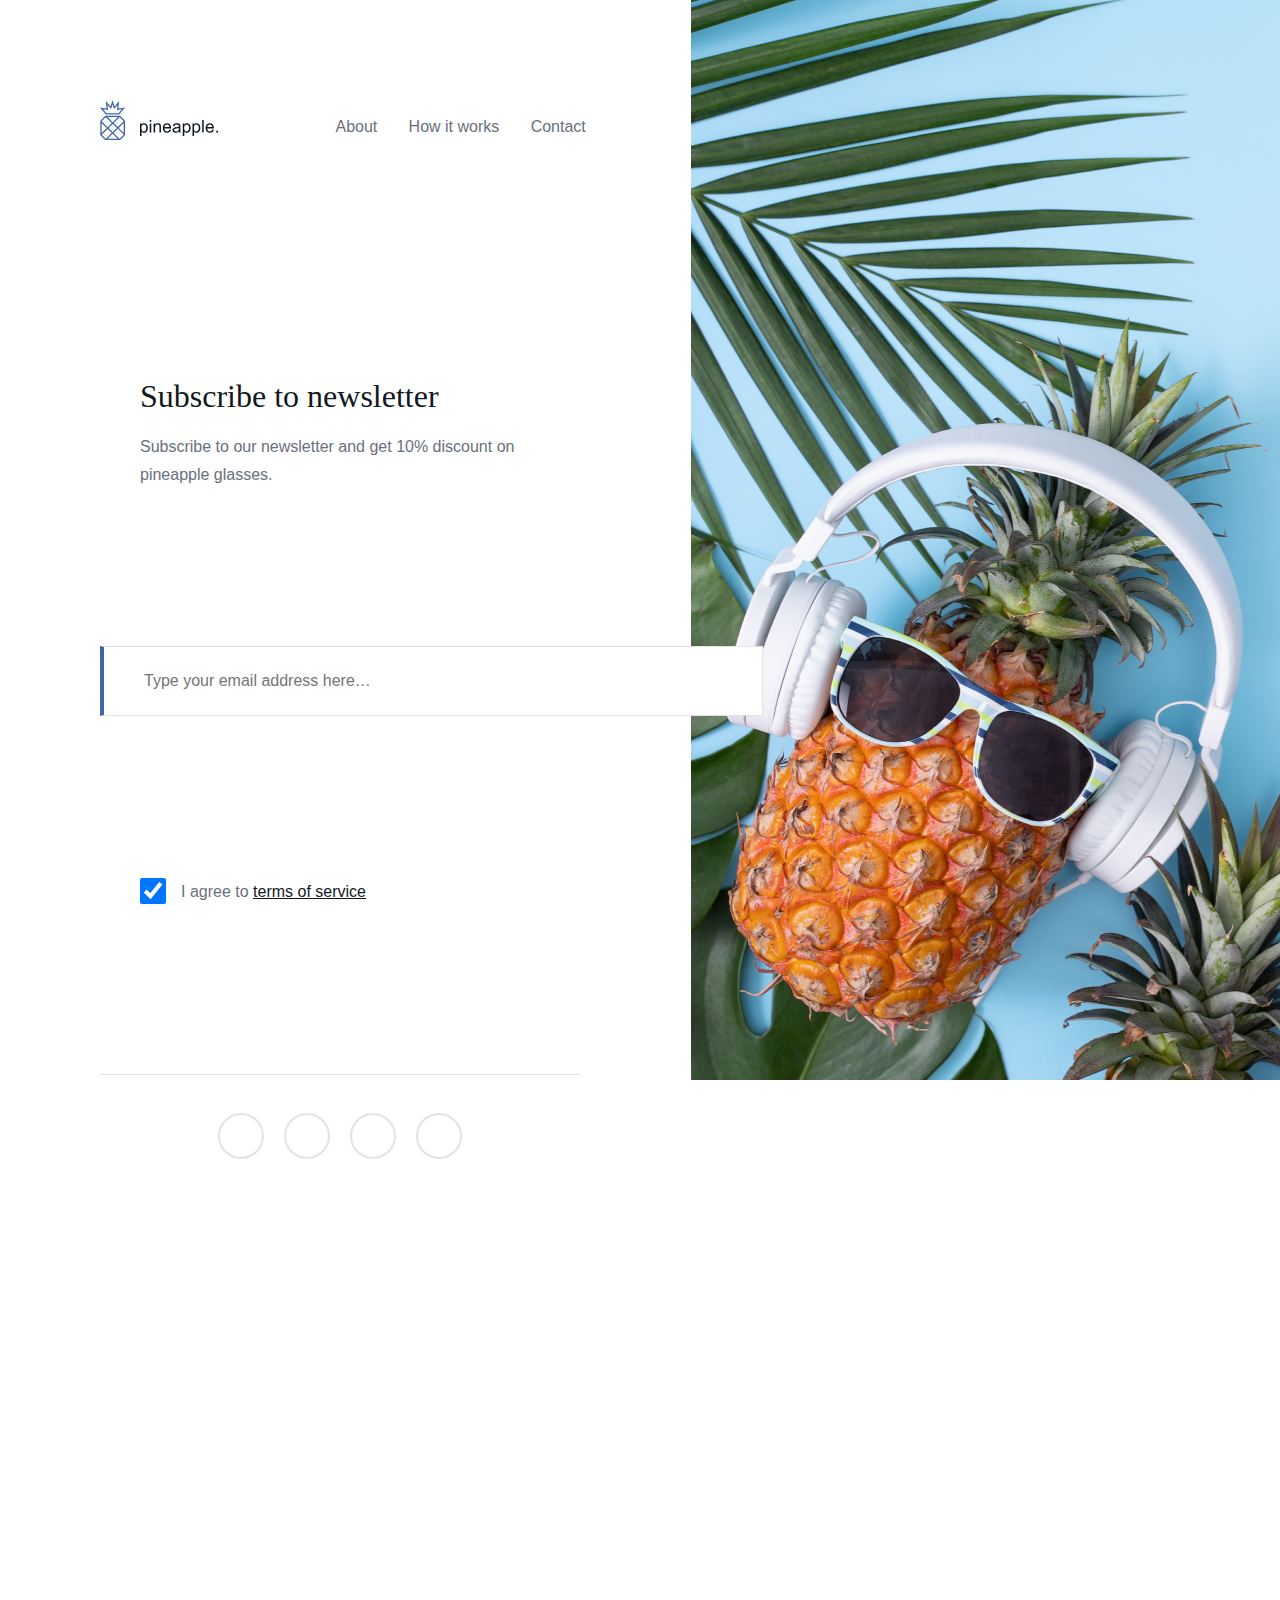
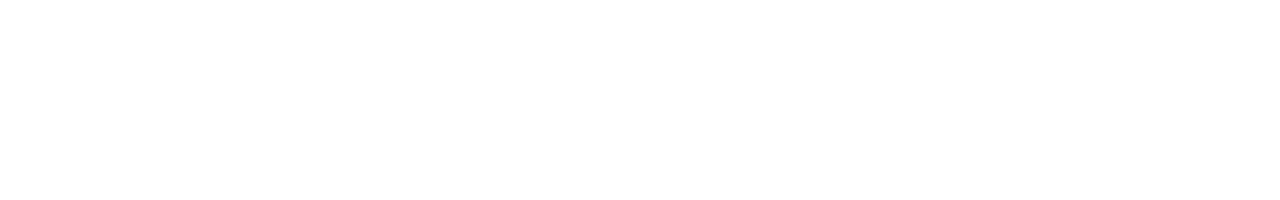
<file: Magebit Test/1_HTML_CSS/index.html>
<!DOCTYPE html>
<html lang="en">
  <head>
    <meta charset="UTF-8" />
    <meta http-equiv="X-UA-Compatible" content="IE=edge" />
    <meta name="viewport" content="width=device-width, initial-scale=1.0" />
    <link rel="stylesheet" href="style.css" />
    <link
      rel="stylesheet"
      href="https://use.fontawesome.com/releases/v5.15.3/css/all.css"
      integrity="sha384-SZXxX4whJ79/gErwcOYf+zWLeJdY/qpuqC4cAa9rOGUstPomtqpuNWT9wdPEn2fk"
      crossorigin="anonymous"
    />
    <title>Task 1 HTML/CSS</title>
  </head>
  <body>
    <div class="main-container">
      <div class="inner-left-container">
        <div class="top-wrapper">
          <header>
          <div class="logo-wrapper">
            
              <img id="logo-svg" src="logo_pineapple.svg">
              <img id="logo-txt-svg" src="pineapple..svg">
            
          </div>
        </header>

        <nav class="nav">
        <ul>
          <li class="about"><a href="#">About</a></li>
          <li class="how"><a href="#">How it works</a></li>
          <li class="contact"><a href="#">Contact</a></li>
        </ul>
        </nav>
        </div>
      
      <div class="form-container">
        <div class="text-wrapper">
          <h1 class="heading">Subscribe to newsletter</h1>
          <h2 class="subheading">
            Subscribe to our newsletter and get 10% discount on pineapple glasses.
          </h2>
        </div>
     
        <div class="input-wrapper">
        <form class="form">
          <input
            class="txt-input" id="email"
            type="text"
            placeholder="Type your email address here…"
          />
          <button class="submit-btn">
            <i class="fas fa-arrow-right"></i>
          </button>
          <div>
          </div>
        </form>
        </div>

        <div class="check-wrapper">
          <input class="check-input" type="checkbox" name="cb" checked />
          <label class="check-label" for="cb">
            I agree to
            <a class="terms" href="#terms">terms of service</a></label
          >
          
          </div>
        <div class="social-icons">
          <button class="btn-social facebook">
            <i class="fab fa-facebook-f"></i>
          </button>

          <button class="btn-social instagram">
            <i class="fab fa-instagram"></i>
          </button>

          <button class="btn-social twitter">
            <i class="fab fa-twitter"></i>
          </button>

          <button class="btn-social youtube">
            <i class="fab fa-youtube"></i>
          </button>
        </div>
        </div>
      </div>
      <div class="inner-right-container"></div>
    </div>
      
    </div>
  </body>
</html>
</file>
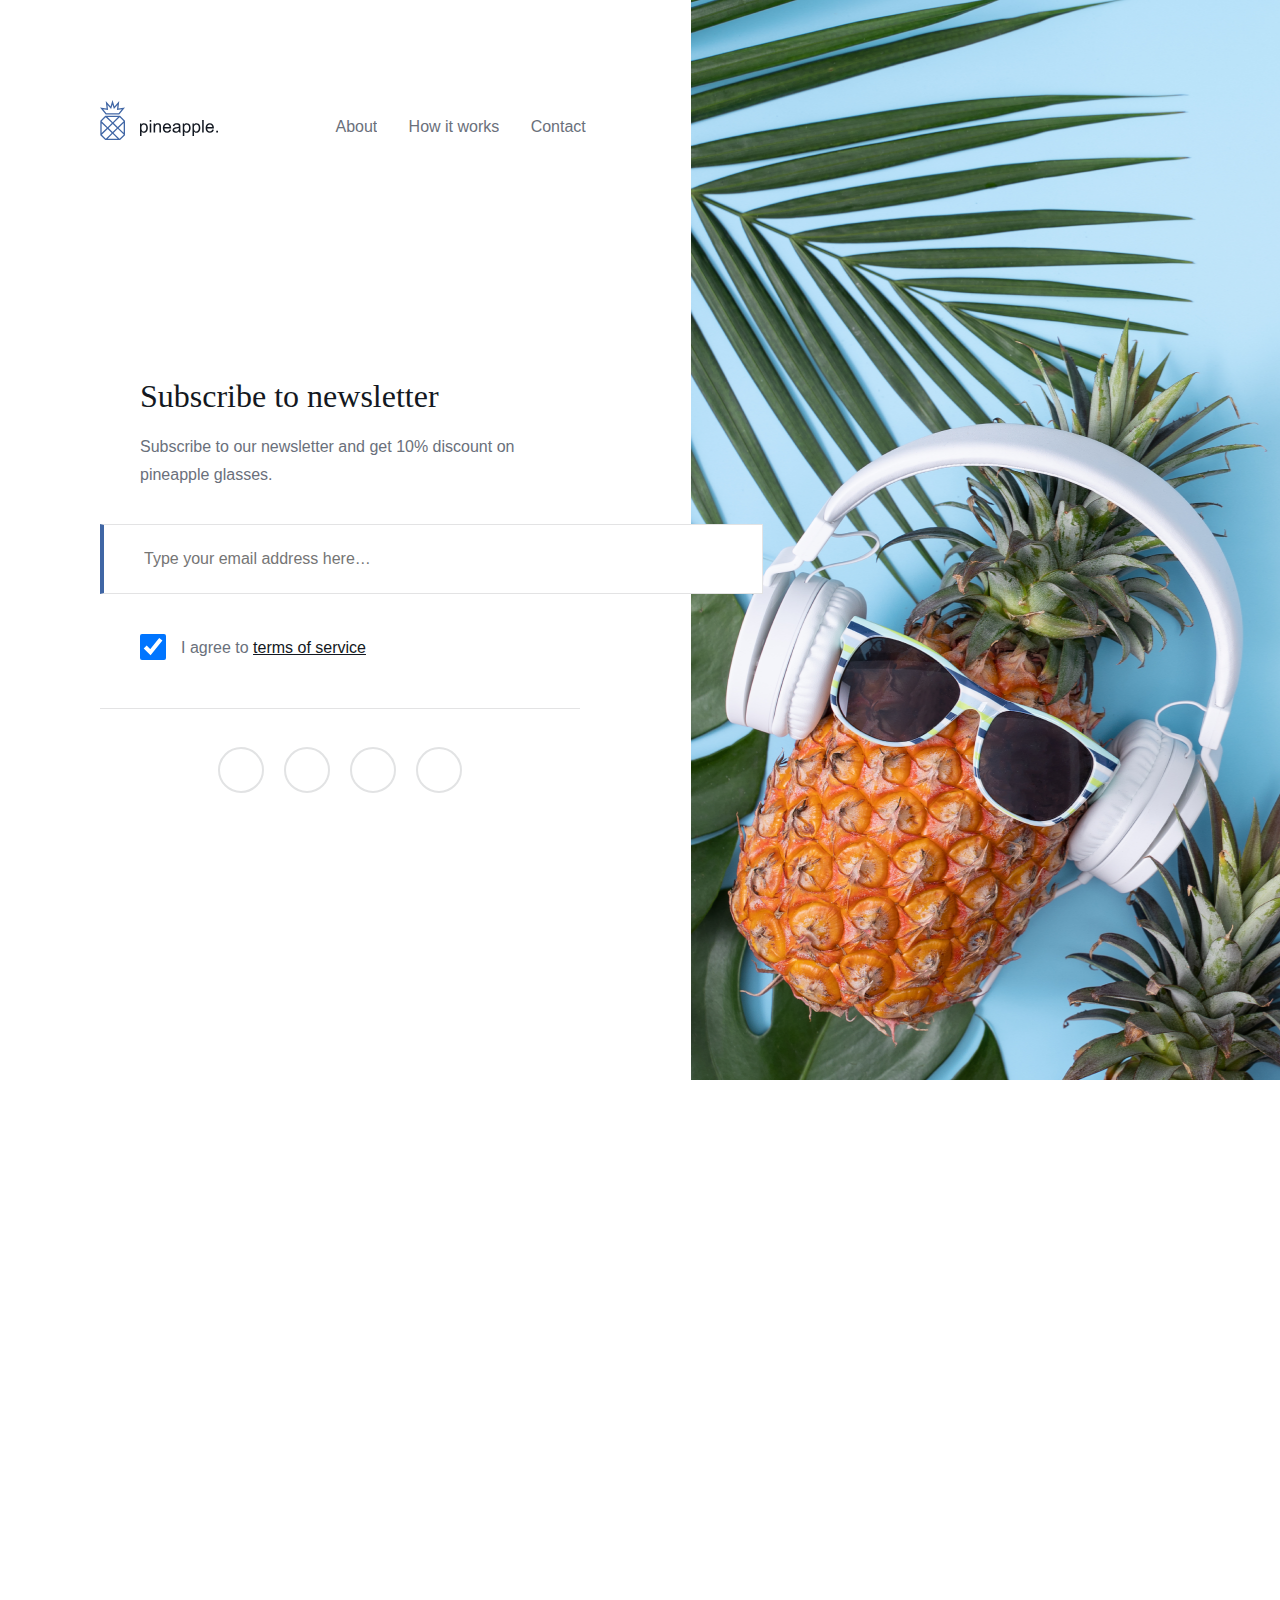
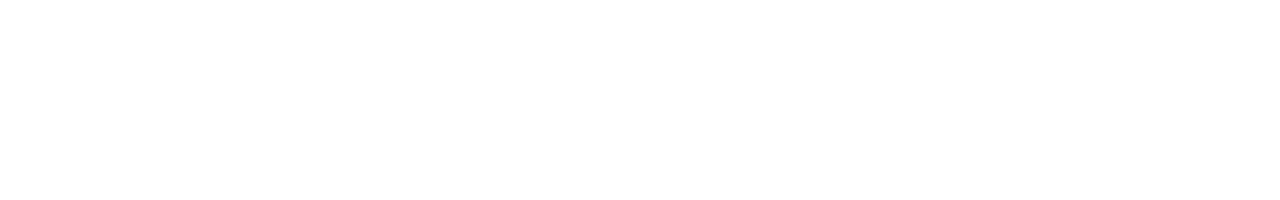
<file: Magebit Test/2_JavaScript/index.html>
<!DOCTYPE html>
<html lang="en">
  <head>
    <meta charset="UTF-8" />
    <meta http-equiv="X-UA-Compatible" content="IE=edge" />
    <meta name="viewport" content="width=device-width, initial-scale=1.0" />
    <link rel="stylesheet" href="style.css" />
    <link
      rel="stylesheet"
      href="https://use.fontawesome.com/releases/v5.15.3/css/all.css"
      integrity="sha384-SZXxX4whJ79/gErwcOYf+zWLeJdY/qpuqC4cAa9rOGUstPomtqpuNWT9wdPEn2fk"
      crossorigin="anonymous"
    />
    <title>Task 2 JavaScript</title>
  </head>
  <body>
    <div class="main-container">
      <div class="inner-left-container">
        <div class="top-wrapper">
          <header>
          <div class="logo-wrapper">
            <img id="logo-svg" src="logo_pineapple.svg">
            <img id="logo-txt-svg" src="pineapple..svg">
          </div>
        </header>

        <nav class="nav">
        <ul>
          <li class="about"><a href="#">About</a></li>
          <li class="how"><a href="#">How it works</a></li>
          <li class="contact"><a href="#">Contact</a></li>
        </ul>
        </nav>
        </div>

              <div class="hidden success-container">
            <div class="success-cup"><img src="Union.svg"/></div>
            <div class="success-text-wrapper">
              <h1 class="success-heading">Thanks for subscribing!</h1>
              <h2 class="success-subheading">You have successfully subscribed to our email listing. Check your email for the discount code.</h2>
            </div>
            <div class="success social-icons">
              <button class="btn-social facebook">
                <i class="fab fa-facebook-f"></i>
              </button>
    
              <button class="btn-social instagram">
                <i class="fab fa-instagram"></i>
              </button>
    
              <button class="btn-social twitter">
                <i class="fab fa-twitter"></i>
              </button>
    
              <button class="btn-social youtube">
                <i class="fab fa-youtube"></i>
              </button>
            </div>
          </div>
      
      <div class="form-container">
        <div class="text-wrapper">
          <h1 class="heading">Subscribe to newsletter</h1>
          <h2 class="subheading">
            Subscribe to our newsletter and get 10% discount on pineapple glasses.
          </h2>
        </div>
     
        <div class="input-wrapper">
        <form class="form">
          <input
            class="txt-input" id="email"
            type="text"
            placeholder="Type your email address here…"
          />
          <button class="submit-btn">
            <i class="fas fa-arrow-right"></i>
          </button>
          <div>
          </div>
        </form>
        <div>
          <div class="error-message"></div>
          <div class="error-message2"></div>
        </div>
        </div>
              

        <div class="check-wrapper">
          <input class="check-input" type="checkbox" name="cb" checked />
          <label class="check-label" for="cb">
            I agree to
            <a class="terms" href="#terms">terms of service</a></label
          >

    
          
          </div>
        <div class="social-icons">
          <button class="btn-social facebook">
            <i class="fab fa-facebook-f"></i>
          </button>

          <button class="btn-social instagram">
            <i class="fab fa-instagram"></i>
          </button>

          <button class="btn-social twitter">
            <i class="fab fa-twitter"></i>
          </button>

          <button class="btn-social youtube">
            <i class="fab fa-youtube"></i>
          </button>
        </div>
        </div>
      </div>
      <div class="inner-right-container"></div>
    </div>
      
    </div>
    <script src="script.js"></script>
  </body>
</html>
</file>
<file: Magebit Test/1_HTML_CSS/style.css>
* {
  margin: 0;
  padding: 0;
  -webkit-box-sizing: border-box;
          box-sizing: border-box;
  overflow-x: hidden;
}

.main-container {
  display: -ms-grid;
  display: grid;
  -ms-grid-columns: 54% 46%;
      grid-template-columns: 54% 46%;
  height: 200vh;
}

.inner-right-container {
  background-image: url(image_summer.png);
  background-repeat: no-repeat;
}

.inner-left-container {
  background-color: linear-gradient(180deg, #ffffff 0%, #f2f5fa 100%);
  margin: 100px 0px 100px 100px;
}

.top-wrapper {
  display: -ms-grid;
  display: grid;
  -ms-grid-columns: 40% 42%;
      grid-template-columns: 40% 42%;
}

.top-wrapper .logo-wrapper {
  display: -webkit-box;
  display: -ms-flexbox;
  display: flex;
  -webkit-box-orient: horizontal;
  -webkit-box-direction: normal;
      -ms-flex-direction: row;
          flex-direction: row;
  -webkit-box-align: center;
      -ms-flex-align: center;
          align-items: center;
  top: 0;
  left: 0;
}

.top-wrapper #logo-svg {
  width: 25px;
  height: 40px;
  color: #4066a5;
  margin: 0;
}

.top-wrapper #logo-txt-svg {
  margin: 15px 15px 0px 15px;
}

.nav {
  margin: 14px -1px;
}

.nav ul {
  margin: 0px;
  list-style-type: none;
  text-align: right;
  display: -webkit-box;
  display: -ms-flexbox;
  display: flex;
  -webkit-box-orient: horizontal;
  -webkit-box-direction: normal;
      -ms-flex-direction: row;
          flex-direction: row;
  -webkit-box-pack: justify;
      -ms-flex-pack: justify;
          justify-content: space-between;
  -webkit-box-align: center;
      -ms-flex-align: center;
          align-items: center;
}

.nav ul li {
  display: inline;
  margin-right: 0;
  margin-left: 0;
}

.nav ul li a {
  text-decoration: none;
  font-size: 16px;
  line-height: 26px;
  font-family: Arial;
  color: #6a707b;
}

.form-container {
  height: 100%;
  display: -webkit-box;
  display: -ms-flexbox;
  display: flex;
  -webkit-box-orient: vertical;
  -webkit-box-direction: normal;
      -ms-flex-direction: column;
          flex-direction: column;
  -webkit-box-pack: justify;
      -ms-flex-pack: justify;
          justify-content: space-between;
  -webkit-box-align: left;
      -ms-flex-align: left;
          align-items: left;
  margin: 74px 0px;
  position: absolute;
  top: 300px;
}

.text-wrapper {
  width: 455px;
}

.text-wrapper .heading {
  font-family: Georgia;
  font-style: normal;
  font-weight: normal;
  font-size: 32px;
  line-height: 44px;
  color: #131821;
  margin: 0px 40px;
}

.text-wrapper .subheading {
  font-family: Arial;
  font-style: normal;
  font-weight: normal;
  font-size: 16px;
  line-height: 28px;
  color: #6a707b;
  word-wrap: break-word;
  margin: 15px 40px;
}

.input-wrapper {
  margin: 20px 0px;
}

.input-wrapper .form {
  position: relative;
}

.input-wrapper .form .txt-input {
  position: relative;
  padding-left: 40px;
  outline: none;
  width: 663px;
  height: 70px;
  border: 1px solid #e3e3e4;
  border-left: 4px solid #4066a5;
  font-family: Arial;
  font-style: normal;
  font-weight: normal;
  font-size: 16px;
  line-height: 24px;
  color: #6a707b;
}

.input-wrapper .form .submit-btn {
  position: absolute;
  top: 0;
  right: 0;
  width: 90px;
  height: 67px;
  margin: 2px;
  background: #ffffff;
  border: none;
  cursor: pointer;
}

.input-wrapper .form .submit-btn .fa-arrow-right {
  color: #131821;
  opacity: 0.3;
  font-size: 18px;
}

.input-wrapper:hover .txt-input {
  border: 1px solid #4066a5;
  border-left: 4px solid #4066a5;
  background: #ffffff;
  -webkit-box-shadow: 0px 30px 40px rgba(19, 24, 33, 0.06);
          box-shadow: 0px 30px 40px rgba(19, 24, 33, 0.06);
  color: #131821;
}

.txt-input:hover ~ .submit-btn .fa-arrow-right {
  color: #4066a5;
  opacity: 1;
}

.submit-btn:hover .fa-arrow-right {
  color: #4066a5 !important;
  opacity: 1 !important;
}

.check-wrapper {
  display: -webkit-box;
  display: -ms-flexbox;
  display: flex;
  -webkit-box-orient: horizontal;
  -webkit-box-direction: normal;
      -ms-flex-direction: row;
          flex-direction: row;
  margin: 20px 40px 40px 40px;
  font-family: Arial;
  font-style: normal;
  font-weight: normal;
  font-size: 16px;
  line-height: 28px;
  color: #6a707b;
}

.check-input {
  width: 26px;
  height: 26px;
  cursor: pointer;
  margin-right: 15px;
}

.check-input .check-label {
  margin-left: 15px;
}

.check-label a {
  color: #131821;
}

a:hover {
  color: #4066a5;
}

a:active {
  color: #233759;
}

.error-wrapper {
  height: 37px;
}

.social-icons {
  position: relative;
  display: -webkit-box;
  display: -ms-flexbox;
  display: flex;
  -webkit-box-orient: horizontal;
  -webkit-box-direction: normal;
      -ms-flex-direction: row;
          flex-direction: row;
  -webkit-box-pack: center;
      -ms-flex-pack: center;
          justify-content: center;
  width: 480px;
  margin-top: 6px;
  height: 200px;
  padding: 38px;
  border-top: 1px solid #e3e3e4;
}

.social-icons .btn-social {
  cursor: pointer;
  position: relative;
  height: 46px;
  width: 46px;
  border-radius: 100%;
  background-color: white;
  border: 2px solid #e2e3e4;
  margin: 0px 10px;
}

.social-icons .btn-social i {
  position: absolute;
  top: 50%;
  left: 50%;
  -webkit-transform: translate(-50%, -50%);
          transform: translate(-50%, -50%);
  color: #131821;
  opacity: 0.3;
}

.btn-social:active {
  -webkit-box-shadow: 0px 20px 40px rgba(19, 24, 33, 0.3);
          box-shadow: 0px 20px 40px rgba(19, 24, 33, 0.3);
}

.btn-social:hover {
  color: white;
  -webkit-box-shadow: 0px 20px 40px rgba(19, 24, 33, 0.3);
          box-shadow: 0px 20px 40px rgba(19, 24, 33, 0.3);
}

.facebook:hover {
  background: #4267b2;
  border: #4267b2;
}

.facebook:active {
  background-color: #2f4a80;
  border: #2f4a80;
}

.facebook:hover .fab {
  color: white;
  opacity: 1;
}

.instagram:hover {
  background-color: #c13584;
  border: #c13584;
}

.instagram:active {
  background-color: #8f2762;
  border: #8f2762;
}

.instagram:hover .fab {
  color: white;
  opacity: 1;
}

.twitter:hover {
  background-color: #1da1f2;
  border: #1da1f2;
}

.twitter:active {
  background-color: #177fbf;
  border: #177fbf;
}

.twitter:hover .fab {
  color: white;
  opacity: 1;
}

.youtube:hover {
  background-color: #ff0000;
  border: #ff0000;
}

.youtube:active {
  background-color: #cc0000;
  border: #cc0000;
}

.youtube:hover .fab {
  color: white;
  opacity: 1;
}

@media screen and (max-width: 800px) {
  .main-container {
    display: block;
    position: absolute;
    top: 0;
    left: 0;
    width: 100%;
    height: 100%;
    background-image: url(image_summer.png);
    background-size: cover;
    background-position: -326px 14px;
    background-repeat: no-repeat;
  }
  .inner-left-container {
    margin: 0;
  }
  .inner-right-container {
    display: none;
  }
  .top-wrapper {
    position: absolute;
    width: 100%;
    -ms-grid-columns: 30% 65%;
        grid-template-columns: 30% 65%;
    height: 66px;
    left: 0px;
    top: 0px;
    background: #fff;
  }
  .top-wrapper #logo-svg {
    margin: 10px 20px;
  }
  .top-wrapper #logo-txt-svg {
    display: none;
  }
  .form-container {
    height: 371px;
    width: 335px;
    margin: 74px 0px;
    position: absolute;
    top: 180px;
    left: 20px;
    background: -webkit-gradient(linear, left top, left bottom, from(#ffffff), to(#f2f5fa));
    background: linear-gradient(180deg, #ffffff 0%, #f2f5fa 100%);
  }
  .text-wrapper {
    -ms-flex-item-align: center;
        -ms-grid-row-align: center;
        align-self: center;
    width: 300px;
    margin-top: 29px;
  }
  .text-wrapper .heading {
    font-size: 24px;
    line-height: 34px;
    margin: 0px 2px;
  }
  .text-wrapper .subheading {
    font-size: 14px;
    line-height: 26px;
    margin: 10px 3px;
  }
  .input-wrapper {
    margin: 10px 20px 20px 20px;
    height: 16.5%;
  }
  .input-wrapper .form {
    position: relative;
  }
  .input-wrapper .form .txt-input {
    position: relative;
    padding-left: 15px;
    width: 295px;
    height: 60px;
  }
  .input-wrapper .form .submit-btn {
    position: absolute;
    top: 0;
    right: 0;
    width: 40px;
    height: 57px;
    background: #ffffff;
  }
  .input-wrapper .form .submit-btn .fa-arrow-right {
    color: #131821;
    opacity: 0.3;
    font-size: 18px;
  }
  .txt-input:hover ~ .submit-btn .fa-arrow-right {
    color: #4066a5;
    opacity: 1;
  }
  .check-wrapper {
    margin: 0px 20px;
    height: 15%;
  }
  .social-icons {
    width: 295px;
    margin: 0px 24px 12px 10px;
    height: 20%;
    padding: 10px;
    -ms-flex-item-align: center;
        -ms-grid-row-align: center;
        align-self: center;
  }
  .social-icons .btn-social {
    margin: 0px 5px;
  }
  .nav {
    margin: 14px -1px;
  }
  .nav ul {
    margin: 7px 3px 5px 38px;
  }
  .nav a {
    text-decoration: none;
    font-size: 14px;
    line-height: 24px;
    font-family: Arial;
    color: #6a707b;
  }
}
/*# sourceMappingURL=style.css.map */
</file>
<file: Magebit Test/2_JavaScript/style.css>
* {
  margin: 0;
  padding: 0;
  -webkit-box-sizing: border-box;
          box-sizing: border-box;
  overflow-x: hidden;
}

.main-container {
  display: -ms-grid;
  display: grid;
  -ms-grid-columns: 54% 46%;
      grid-template-columns: 54% 46%;
  height: 200vh;
}

.inner-right-container {
  background-image: url(image_summer.png);
  background-repeat: no-repeat;
}

.inner-left-container {
  background-color: linear-gradient(180deg, #ffffff 0%, #f2f5fa 100%);
  margin: 100px 0px 100px 100px;
}

.top-wrapper {
  display: -ms-grid;
  display: grid;
  -ms-grid-columns: 40% 42%;
      grid-template-columns: 40% 42%;
}

.top-wrapper .logo-wrapper {
  display: -webkit-box;
  display: -ms-flexbox;
  display: flex;
  -webkit-box-orient: horizontal;
  -webkit-box-direction: normal;
      -ms-flex-direction: row;
          flex-direction: row;
  -webkit-box-align: center;
      -ms-flex-align: center;
          align-items: center;
  top: 0;
  left: 0;
}

.top-wrapper #logo-svg {
  width: 25px;
  height: 40px;
  color: #4066a5;
  margin: 0;
}

.top-wrapper #logo-txt-svg {
  margin: 15px 15px 0px 15px;
}

.nav {
  margin: 14px -1px;
}

.nav ul {
  margin: 0px;
  list-style-type: none;
  text-align: right;
  display: -webkit-box;
  display: -ms-flexbox;
  display: flex;
  -webkit-box-orient: horizontal;
  -webkit-box-direction: normal;
      -ms-flex-direction: row;
          flex-direction: row;
  -webkit-box-pack: justify;
      -ms-flex-pack: justify;
          justify-content: space-between;
  -webkit-box-align: center;
      -ms-flex-align: center;
          align-items: center;
}

.nav ul li {
  display: inline;
  margin-right: 0;
  margin-left: 0;
}

.nav ul li a {
  text-decoration: none;
  font-size: 16px;
  line-height: 26px;
  font-family: Arial;
  color: #6a707b;
}

.hidden {
  display: none !important;
}

.hidden2 {
  visibility: hidden;
}

.form-container {
  height: -webkit-max-content;
  height: -moz-max-content;
  height: max-content;
  display: -webkit-box;
  display: -ms-flexbox;
  display: flex;
  -webkit-box-orient: vertical;
  -webkit-box-direction: normal;
      -ms-flex-direction: column;
          flex-direction: column;
  -webkit-box-pack: justify;
      -ms-flex-pack: justify;
          justify-content: space-between;
  -webkit-box-align: left;
      -ms-flex-align: left;
          align-items: left;
  margin: 74px 0px;
  position: absolute;
  top: 300px;
}

.text-wrapper {
  width: 455px;
}

.text-wrapper .heading {
  font-family: Georgia;
  font-style: normal;
  font-weight: normal;
  font-size: 32px;
  line-height: 44px;
  color: #131821;
  margin: 0px 40px;
}

.text-wrapper .subheading {
  font-family: Arial;
  font-style: normal;
  font-weight: normal;
  font-size: 16px;
  line-height: 28px;
  color: #6a707b;
  word-wrap: break-word;
  margin: 15px 40px;
}

.input-wrapper {
  margin: 20px 0px;
}

.input-wrapper .form {
  position: relative;
}

.input-wrapper .form .txt-input {
  position: relative;
  padding-left: 40px;
  outline: none;
  width: 663px;
  height: 70px;
  border: 1px solid #e3e3e4;
  border-left: 4px solid #4066a5;
  font-family: Arial;
  font-style: normal;
  font-weight: normal;
  font-size: 16px;
  line-height: 24px;
  color: #6a707b;
}

.input-wrapper .form .submit-btn {
  position: absolute;
  top: 0;
  right: 0;
  width: 90px;
  height: 67px;
  margin: 2px;
  background: #ffffff;
  border: none;
  cursor: pointer;
}

.input-wrapper .form .submit-btn .fa-arrow-right {
  color: #131821;
  opacity: 0.3;
  font-size: 18px;
}

.input-wrapper:hover .txt-input {
  border: 1px solid #4066a5;
  border-left: 4px solid #4066a5;
  background: #ffffff;
  -webkit-box-shadow: 0px 30px 40px rgba(19, 24, 33, 0.06);
          box-shadow: 0px 30px 40px rgba(19, 24, 33, 0.06);
  color: #131821;
}

.txt-input:hover ~ .submit-btn .fa-arrow-right {
  color: #4066a5;
  opacity: 1;
}

.submit-btn:hover .fa-arrow-right {
  color: #4066a5 !important;
  opacity: 1 !important;
}

.error {
  background-color: rgba(255, 0, 0, 0.2);
  border: 1px solid rgba(255, 0, 0, 0.7);
  z-index: 99;
  width: -webkit-max-content;
  width: -moz-max-content;
  width: max-content;
  margin-top: 2px;
  padding: 2px;
  font-family: Arial;
  font-style: normal;
  font-weight: normal;
  font-size: 14px;
  line-height: 26px;
  color: #6a707b;
}

.check-wrapper {
  display: -webkit-box;
  display: -ms-flexbox;
  display: flex;
  -webkit-box-orient: horizontal;
  -webkit-box-direction: normal;
      -ms-flex-direction: row;
          flex-direction: row;
  margin: 20px 40px 40px 40px;
  font-family: Arial;
  font-style: normal;
  font-weight: normal;
  font-size: 16px;
  line-height: 28px;
  color: #6a707b;
}

.check-input {
  width: 26px;
  height: 26px;
  cursor: pointer;
  margin-right: 15px;
}

.check-input .check-label {
  margin-left: 15px;
}

.check-label a {
  color: #131821;
}

a:hover {
  color: #4066a5;
}

a:active {
  color: #233759;
}

.error-wrapper {
  height: 37px;
}

.success-container {
  z-index: 99;
  margin: 115px 40px;
  width: 420px;
}

.success-container .success-cup {
  left: 140px;
  top: 269px;
}

.success-container .success-heading {
  margin-top: 26px;
  font-family: Georgia;
  font-style: normal;
  font-weight: normal;
  font-size: 32px;
  line-height: 44px;
  color: #131821;
}

.success-container .success-subheading {
  margin: 20px 0px;
  font-family: Arial;
  font-style: normal;
  font-weight: normal;
  font-size: 16px;
  line-height: 28px;
  color: #6a707b;
}

.social-icons {
  position: relative;
  display: -webkit-box;
  display: -ms-flexbox;
  display: flex;
  -webkit-box-orient: horizontal;
  -webkit-box-direction: normal;
      -ms-flex-direction: row;
          flex-direction: row;
  -webkit-box-pack: center;
      -ms-flex-pack: center;
          justify-content: center;
  width: 480px;
  margin-top: 6px;
  height: 200px;
  padding: 38px;
  border-top: 1px solid #e3e3e4;
}

.social-icons .btn-social {
  cursor: pointer;
  position: relative;
  height: 46px;
  width: 46px;
  border-radius: 100%;
  background-color: white;
  border: 2px solid #e2e3e4;
  margin: 0px 10px;
}

.social-icons .btn-social i {
  position: absolute;
  top: 50%;
  left: 50%;
  -webkit-transform: translate(-50%, -50%);
          transform: translate(-50%, -50%);
  color: #131821;
  opacity: 0.3;
}

.btn-social:active {
  -webkit-box-shadow: 0px 20px 40px rgba(19, 24, 33, 0.3);
          box-shadow: 0px 20px 40px rgba(19, 24, 33, 0.3);
}

.btn-social:hover {
  color: white;
  -webkit-box-shadow: 0px 20px 40px rgba(19, 24, 33, 0.3);
          box-shadow: 0px 20px 40px rgba(19, 24, 33, 0.3);
}

.facebook:hover {
  background: #4267b2;
  border: #4267b2;
}

.facebook:active {
  background-color: #2f4a80;
  border: #2f4a80;
}

.facebook:hover .fab {
  color: white;
  opacity: 1;
}

.instagram:hover {
  background-color: #c13584;
  border: #c13584;
}

.instagram:active {
  background-color: #8f2762;
  border: #8f2762;
}

.instagram:hover .fab {
  color: white;
  opacity: 1;
}

.twitter:hover {
  background-color: #1da1f2;
  border: #1da1f2;
}

.twitter:active {
  background-color: #177fbf;
  border: #177fbf;
}

.twitter:hover .fab {
  color: white;
  opacity: 1;
}

.youtube:hover {
  background-color: #ff0000;
  border: #ff0000;
}

.youtube:active {
  background-color: #cc0000;
  border: #cc0000;
}

.youtube:hover .fab {
  color: white;
  opacity: 1;
}

@media screen and (max-width: 800px) {
  .main-container {
    display: block;
    position: absolute;
    top: 0;
    left: 0;
    width: 100%;
    height: 100%;
    background-image: url(image_summer.png);
    background-size: cover;
    background-position: -326px 14px;
    background-repeat: no-repeat;
  }
  .inner-left-container {
    margin: 0;
  }
  .inner-right-container {
    display: none;
  }
  .top-wrapper {
    position: absolute;
    width: 100%;
    -ms-grid-columns: 30% 65%;
        grid-template-columns: 30% 65%;
    height: 66px;
    left: 0px;
    top: 0px;
    background: #fff;
  }
  .top-wrapper #logo-svg {
    margin: 10px 20px;
  }
  .top-wrapper #logo-txt-svg {
    display: none;
  }
  .form-container {
    height: 371px;
    width: 335px;
    margin: 74px 0px;
    position: absolute;
    top: 180px;
    left: 20px;
    background: -webkit-gradient(linear, left top, left bottom, from(#ffffff), to(#f2f5fa));
    background: linear-gradient(180deg, #ffffff 0%, #f2f5fa 100%);
  }
  .text-wrapper {
    -ms-flex-item-align: center;
        -ms-grid-row-align: center;
        align-self: center;
    width: 300px;
    margin-top: 29px;
  }
  .text-wrapper .heading {
    font-size: 24px;
    line-height: 34px;
    margin: 0px 2px;
  }
  .text-wrapper .subheading {
    font-size: 14px;
    line-height: 26px;
    margin: 10px 3px;
  }
  .input-wrapper {
    margin: 10px 20px 20px 20px;
    height: 16.5%;
  }
  .input-wrapper .form {
    position: relative;
  }
  .input-wrapper .form .txt-input {
    position: relative;
    padding-left: 15px;
    width: 295px;
    height: 60px;
  }
  .input-wrapper .form .submit-btn {
    position: absolute;
    top: 0;
    right: 0;
    width: 40px;
    height: 57px;
    background: #ffffff;
  }
  .input-wrapper .form .submit-btn .fa-arrow-right {
    color: #131821;
    opacity: 0.3;
    font-size: 18px;
  }
  .txt-input:hover ~ .submit-btn .fa-arrow-right {
    color: #4066a5;
    opacity: 1;
  }
  .check-wrapper {
    margin: 0px 20px;
    height: 15%;
  }
  .social-icons {
    width: 295px;
    margin: 0px 24px 12px 10px;
    height: 20%;
    padding: 10px;
    -ms-flex-item-align: center;
        -ms-grid-row-align: center;
        align-self: center;
  }
  .social-icons .btn-social {
    margin: 0px 5px;
  }
  .nav {
    margin: 14px -1px;
  }
  .nav ul {
    margin: 7px 3px 5px 38px;
  }
  .nav a {
    text-decoration: none;
    font-size: 14px;
    line-height: 24px;
    font-family: Arial;
    color: #6a707b;
  }
}
/*# sourceMappingURL=style.css.map */
</file>
